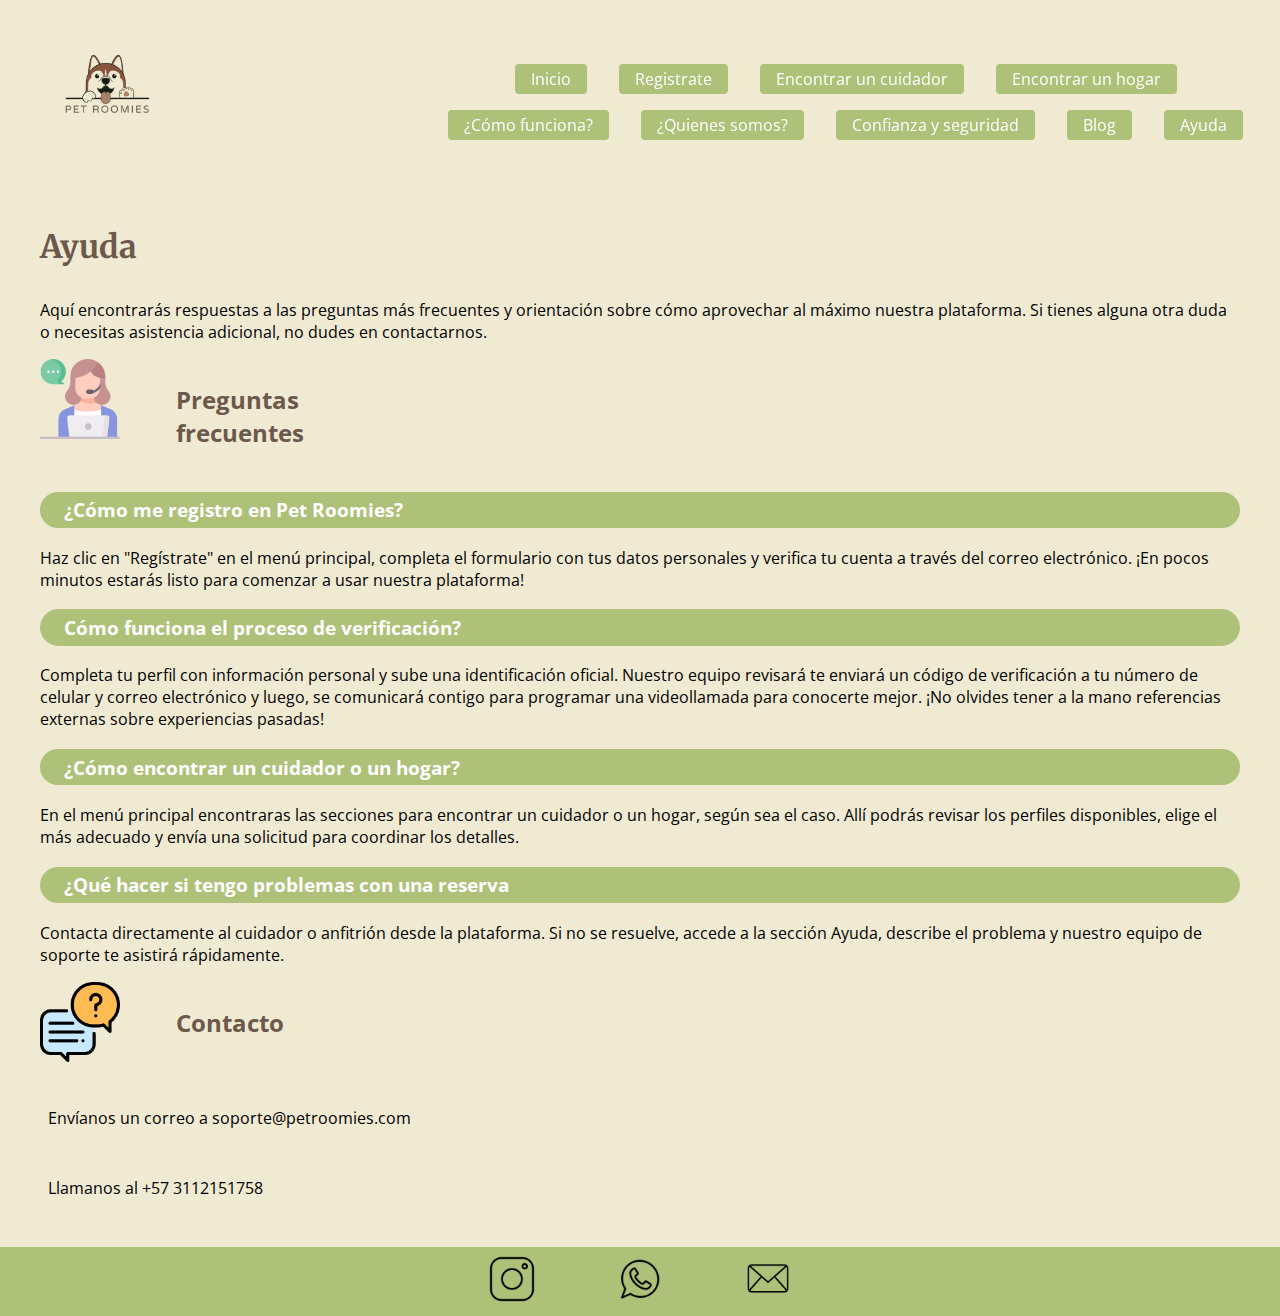
<file: ayuda.html>
<!DOCTYPE html>
<html lang="es">
    <head>
        <meta charset="UTF-8">
        <title> Pet Roomies </title> 
        <link href="css/estilos.css" rel="stylesheet" />
        <script src="javascript/menu.js" defer></script>
    
        <meta name="viewport" content="width=device-width, initial-scale=1, shrink-to-fit=no" />
    </head>
    <body>
         <header>
            <div class="contenedora">
             <div id="logo">
                <a href="index.html"> <img src="imagenes/logopetroomies.png" alt="Logo de pet roomies" /></a>
            </div>
            <nav class="navmenu">
                
                    <button
                      class="menu-btn"
                      type="button"
                      title="menu">
                      <div class="btn-linea"></div>
                      <div class="btn-linea"></div>
                      <div class="btn-linea"></div>
                    </button>
                
                
                <ul class="menu">
                    
                    <li class="nav-item"><a href="index.html">Inicio</a></li>
                    <li class="nav-item"><a href="registrate.html">Registrate</a></li>
                    <li class="nav-item"><a href="encontrar_cuidador.html">Encontrar un cuidador</a></li>
                    <li class="nav-item"><a href="encontrar_hogar.html">Encontrar un hogar</a></li>
                    <li class="nav-item"><a href="como_funciona.html">¿Cómo funciona?</a></li>
                    <li class="nav-item"><a href="quienes_somos.html">¿Quienes somos?</a></li>
                    <li class="nav-item"><a href="confianzayseguridad.html">Confianza y seguridad</a></li>
                    <li class="nav-item"><a href="blog.html">Blog</a></li>
                    <li class="nav-item"><a href="ayuda.html">Ayuda</a></li>
                </ul>
            </nav>
        </div>
        </header>
        <main>
            <h1>Ayuda</h1>
            <p>Aquí encontrarás respuestas a las preguntas más frecuentes y orientación sobre cómo aprovechar al máximo nuestra plataforma.
                Si tienes alguna otra duda o necesitas asistencia adicional, no dudes en contactarnos. </p>
            <section>
            <div class="icono_item">
                    <div>
                        <img src="imagenes/preguntasfrecuentes.png" alt="Icono de preguntas frecuentes" />
                    </div>
                    <div>
                    <h2>Preguntas frecuentes</h2>
                    </div>
            </div>
            <div>
                <div class="preguntafrecuente">
                    <h3>¿Cómo me registro en Pet Roomies?</h3>
                </div>
               
                <p>Haz clic en "Regístrate" en el menú principal, completa el formulario con tus datos personales y verifica tu cuenta a través del correo electrónico. ¡En pocos minutos estarás listo para comenzar a usar nuestra plataforma!</p>
            </div>
            <div>
                <div class="preguntafrecuente">
                    <h3>Cómo funciona el proceso de verificación?</h3>
                </div>
               
                <p>Completa tu perfil con información personal y sube una identificación oficial. Nuestro equipo revisará te enviará un código de verificación a tu número de celular y correo electrónico y luego, se comunicará contigo para programar una videollamada para conocerte mejor. ¡No olvides tener a la mano referencias externas sobre experiencias pasadas!</p>
            </div>
            <div>
                <div class="preguntafrecuente">
                    <h3>¿Cómo encontrar un cuidador o un hogar?</h3>
                </div>
               
                <p>En el menú principal encontraras las secciones para encontrar un cuidador o un hogar, según sea el caso. Allí podrás revisar los perfiles disponibles, elige el más adecuado y envía una solicitud para coordinar los detalles.</p>
            </div>
            <div>
                <div class="preguntafrecuente">
                    <h3>¿Qué hacer si tengo problemas con una reserva</h3>
                </div>
               
                <p>Contacta directamente al cuidador o anfitrión desde la plataforma. Si no se resuelve, accede a la sección Ayuda, describe el problema y nuestro equipo de soporte te asistirá rápidamente.</p>
            </div>
              
                    
            </section>
            <section>
            <div class="icono_item">
                    <div>
                        <img src="imagenes/contacto.png" alt="Icono de contacto" />
                    </div>
                    <div>
                    
                    <h2>Contacto</h2>
                    </div>
            </div>
                    <ul>
                    <li><p>Envíanos un correo a soporte@petroomies.com</p></li>
                    <li><p>Llamanos al +57 3112151758 </p></li>
                    </ul>
                </article>
            </section>
        </main>
        <footer>
            <ul class="footer">
                <li><img src="imagenes/instagram.png"/></li>
                
                <li><img src="imagenes/whatsapp.png"/></li>
                
                <li><img src="imagenes/mail.png"/></li>
        
                 
             </ul>
        </footer>
    </body>
    </html>
</file>
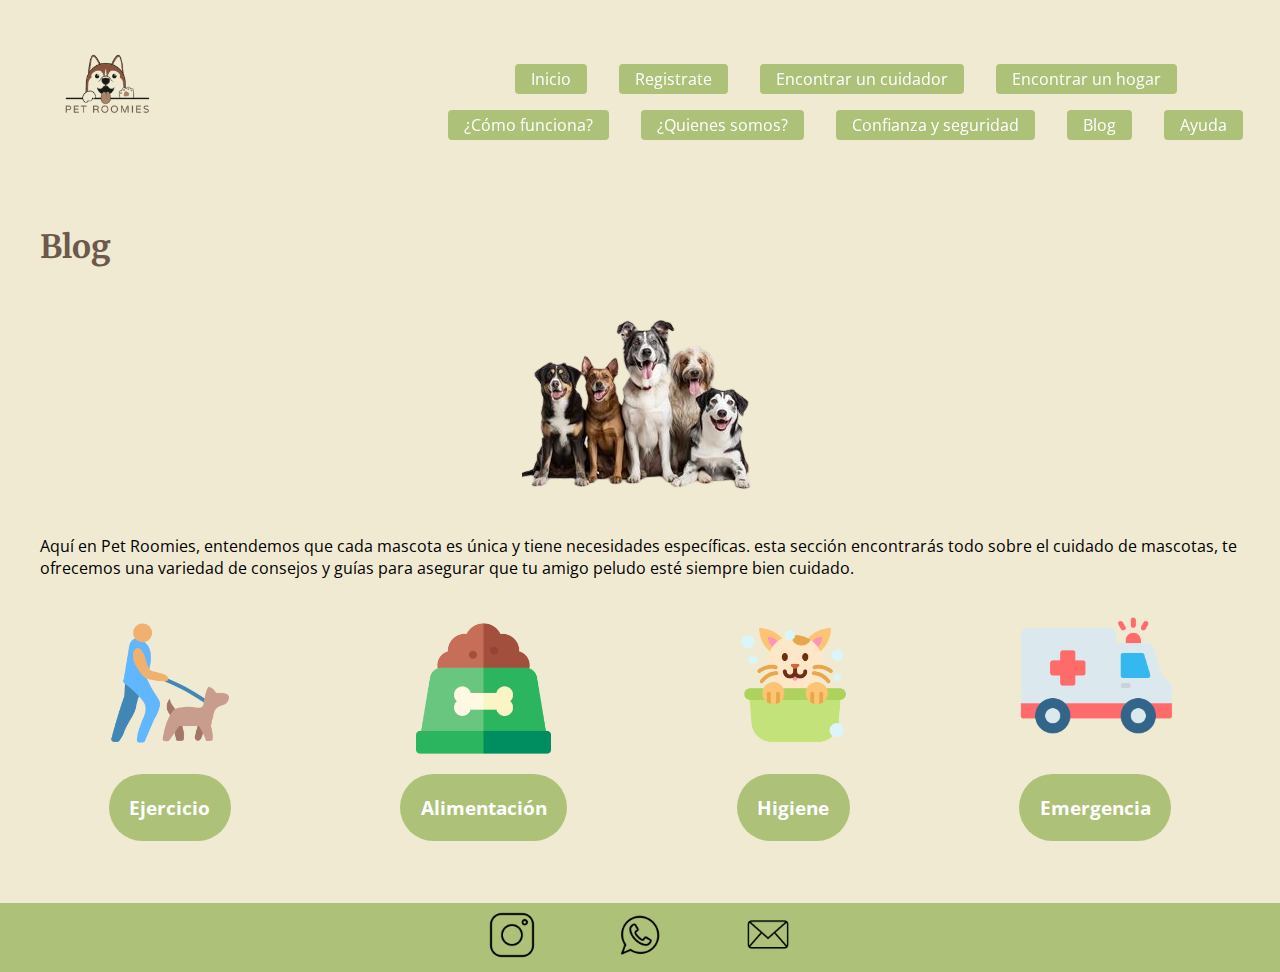
<file: blog.html>
<!DOCTYPE html>
<html lang="es">
    <head>
        <meta charset="UTF-8">
        <title> Pet Roomies </title> 
        <link href="css/estilos.css" rel="stylesheet" />
        <script src="javascript/menu.js" defer></script>
    
        <meta name="viewport" content="width=device-width, initial-scale=1, shrink-to-fit=no" />
    </head>
    <body>
         <header>
            <div class="contenedora">
             <div id="logo">
                <a href="index.html"> <img src="imagenes/logopetroomies.png" alt="Logo de pet roomies" /></a>
            </div>
            <nav class="navmenu">
                
                    <button
                      class="menu-btn"
                      type="button"
                      title="menu">
                      <div class="btn-linea"></div>
                      <div class="btn-linea"></div>
                      <div class="btn-linea"></div>
                    </button>
                
                
                <ul class="menu">
                    
                    <li class="nav-item"><a href="index.html">Inicio</a></li>
                    <li class="nav-item"><a href="registrate.html">Registrate</a></li>
                    <li class="nav-item"><a href="encontrar_cuidador.html">Encontrar un cuidador</a></li>
                    <li class="nav-item"><a href="encontrar_hogar.html">Encontrar un hogar</a></li>
                    <li class="nav-item"><a href="como_funciona.html">¿Cómo funciona?</a></li>
                    <li class="nav-item"><a href="quienes_somos.html">¿Quienes somos?</a></li>
                    <li class="nav-item"><a href="confianzayseguridad.html">Confianza y seguridad</a></li>
                    <li class="nav-item"><a href="blog.html">Blog</a></li>
                    <li class="nav-item"><a href="ayuda.html">Ayuda</a></li>
                </ul>
            </nav>
        </div>
        </header>
        <main>
            <h1>Blog</h1>
            <picture class="perrosrazas">
            <img src="imagenes/perros_variasrazas-removebg-preview.png" alt="Perros de diferentes razas" />
            </picture>
            <p>Aquí en Pet Roomies, entendemos que cada mascota es única y tiene necesidades específicas. esta sección encontrarás todo sobre el cuidado de mascotas, te ofrecemos una variedad de consejos y guías para asegurar que tu amigo peludo esté siempre bien cuidado. </p>
            
            <section id="seccion_blog">
                <article id="art1">
                    <div class="imagenesblog">
                        <img src="imagenes/ejercicio.png" alt="Ejercicio para mascotas" />
                    </div>
                    <div class="subrayado">
                    <h3><a href="ejercicio.html">Ejercicio</a></h3>
                    </div>
                </article>
                <article id="art2">
                    <div class="imagenesblogalimentacion">
                        <img src="imagenes/alimentacion.png" alt="Alimentación de mascotas" />
                    </div>
                    <div class="subrayado">
                    <h3><a href="alimentacion.html">Alimentación</a></h3>
                    </div>
                </article>
                <article id="art3">
                    <div class="imagenesblog">
                    <img src="imagenes/higiene.png" alt="Higiene en mascotas" />
                    </div>
                    <div class="subrayado">
                    <h3><a href="higiene.html">Higiene</a></h3>
                    </div>
                </article>
                <article art4>
                    <div class="imagenesblog">
                    <img src="imagenes/emergencia_animado.png" alt="Emergencia de mascotas" />
                    </div>
                    <div class="subrayado">
                    <h3><a href="emergencia.html">Emergencia</a></h3>
                    </div>
                </article>
                
            </section>
        </main>
        <footer>
            <ul class="footer">
                <li><img src="imagenes/instagram.png"/></li>
                
                <li><img src="imagenes/whatsapp.png"/></li>
                
                <li><img src="imagenes/mail.png"/></li>
        
                 
             </ul>
        </footer>
    </body>
    </html>
</file>
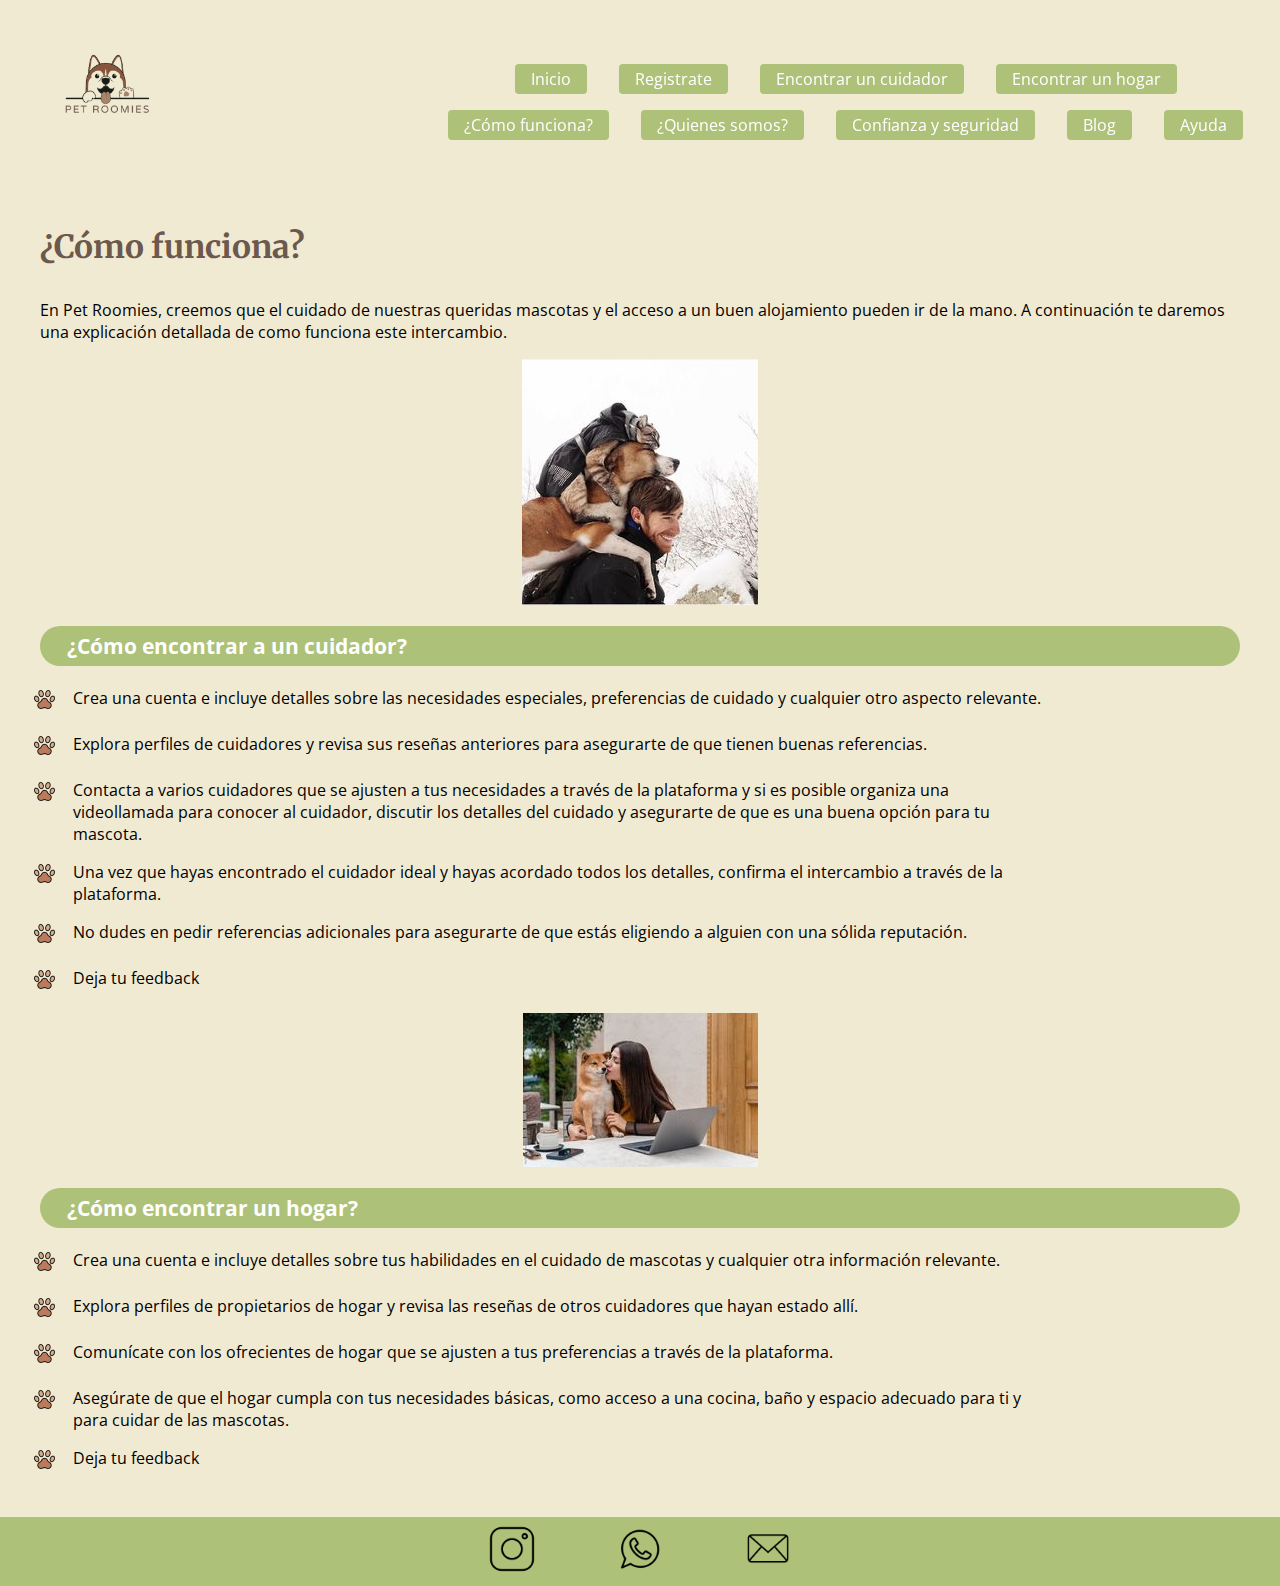
<file: como_funciona.html>
<!DOCTYPE html>
<html lang="es">
    <head>
        <meta charset="UTF-8">
        <title> Pet Roomies </title> 
        <link href="css/estilos.css" rel="stylesheet" />
        <script src="javascript/menu.js" defer></script>
    
        <meta name="viewport" content="width=device-width, initial-scale=1, shrink-to-fit=no" />
    </head>
    <body>
         <header>
            <div class="contenedora">
             <div id="logo">
                <a href="index.html"> <img src="imagenes/logopetroomies.png" alt="Logo de pet roomies" /></a>
            </div>
            <nav class="navmenu">
                
                    <button
                      class="menu-btn"
                      type="button"
                      title="menu">
                      <div class="btn-linea"></div>
                      <div class="btn-linea"></div>
                      <div class="btn-linea"></div>
                    </button>
                
                
                <ul class="menu">
                    
                    <li class="nav-item"><a href="index.html">Inicio</a></li>
                    <li class="nav-item"><a href="registrate.html">Registrate</a></li>
                    <li class="nav-item"><a href="encontrar_cuidador.html">Encontrar un cuidador</a></li>
                    <li class="nav-item"><a href="encontrar_hogar.html">Encontrar un hogar</a></li>
                    <li class="nav-item"><a href="como_funciona.html">¿Cómo funciona?</a></li>
                    <li class="nav-item"><a href="quienes_somos.html">¿Quienes somos?</a></li>
                    <li class="nav-item"><a href="confianzayseguridad.html">Confianza y seguridad</a></li>
                    <li class="nav-item"><a href="blog.html">Blog</a></li>
                    <li class="nav-item"><a href="ayuda.html">Ayuda</a></li>
                </ul>
            </nav>
        </div>
        </header>
        
        <main>
            <h1> ¿Cómo funciona? </h1>
            <p>En Pet Roomies, creemos que el cuidado de nuestras queridas mascotas y el acceso a un buen alojamiento pueden ir de la mano.
            A continuación te daremos una explicación detallada de como funciona este intercambio.
            </p>
            <section>
                <article>
                    <img src="imagenes/hombrenieveperroygato.jpeg" alt="Imagen de una mascota con su propietario" />
                </article>
                <div class="encontraruncuidador">
                    <h2>¿Cómo encontrar a un cuidador? </h2>

                </div>
                
                <section>
                <div class="contenedora_huella">
                    <div>
                        <img src="imagenes/huella_animada-2.png"/> 
                    </div>
                    <p> Crea una cuenta e incluye detalles sobre las necesidades especiales, preferencias de cuidado y cualquier otro aspecto relevante.</p>
                 </div>
                 <div class="contenedora_huella">
                    <div>
                        <img src="imagenes/huella_animada-2.png"/>  
                    </div>
                    <p>Explora perfiles de cuidadores y revisa sus reseñas anteriores para asegurarte de que tienen buenas referencias. </p>
                 </div>
                 <div class="contenedora_huella">
                    <div>
                        <img src="imagenes/huella_animada-2.png"/>  
                    </div>
                    <p>Contacta a varios cuidadores que se ajusten a tus necesidades a través de la plataforma y 
                        si es posible organiza una videollamada para conocer al cuidador,
                        discutir los detalles del cuidado y asegurarte de que es una buena opción para tu mascota.</p>
                 </div>
                 <div class="contenedora_huella">
                    <div>
                        <img src="imagenes/huella_animada-2.png"/> 
                    </div>
                    <p>Una vez que hayas encontrado el cuidador ideal y hayas acordado todos los detalles,
                        confirma el intercambio a través de la plataforma.</p>
                 </div>
                 <div class="contenedora_huella">
                    <div>
                        <img src="imagenes/huella_animada-2.png"/> 
                    </div>
                    <p>No dudes en pedir referencias adicionales
                        para asegurarte de que estás eligiendo a alguien con una sólida reputación. </p>
                 </div>
                 <div class="contenedora_huella">
                    <div>
                        <img src="imagenes/huella_animada-2.png"/> 
                    </div>
                    <p>Deja tu feedback</p>
                 </div>
                   
                </section>
                    
            </section>
            <section>
                <article>
                    <img src="imagenes/mujerencomputadorbesandosuperro.jpeg" alt="Imagen de una mascota con su cuidador" />
                </article>
            <div class="encontrarunhogar">
                    <h2>¿Cómo encontrar un hogar?</h2>
            </div>
                   
                
            <section>
            <div class="contenedora_huella">
                <div>
                    <img src="imagenes/huella_animada-2.png"/>   
                </div>
                <p>Crea una cuenta e incluye detalles sobre tus habilidades en el cuidado de mascotas y cualquier otra información relevante.</p>
            </div>
            <div class="contenedora_huella">
                <div>
                    <img src="imagenes/huella_animada-2.png"/>  
                </div>
                <p>Explora perfiles de propietarios de hogar y revisa las reseñas de otros cuidadores que hayan estado allí.</p></li>
            </div>
             <div class="contenedora_huella">
                <div>
                    <img src="imagenes/huella_animada-2.png"/> 
                </div>
                <p>Comunícate con los ofrecientes de hogar que se ajusten a tus preferencias a través de la plataforma.</p>
            </div>
            <div class="contenedora_huella">
                    <div>
                        <img src="imagenes/huella_animada-2.png"/>  
                    </div>
                    <p>Asegúrate de que el hogar cumpla con tus necesidades básicas, como acceso a una cocina, baño y espacio adecuado para ti
                        y para cuidar de las mascotas.</p>
            </div>
            <div class="contenedora_huella">
                    <div>
                        <img src="imagenes/huella_animada-2.png"/>  
                    </div>
                    <p>Deja tu feedback</p>
            </div>
                    
                    
            </section>

            </section>
        </main>
        <footer>
            
        </footer>
        <ul class="footer">
            <li><img src="imagenes/instagram.png"/></li>
            
            <li><img src="imagenes/whatsapp.png"/></li>
            
            <li><img src="imagenes/mail.png"/></li>
    
             
         </ul>
            
    </body>
    </html>
</file>
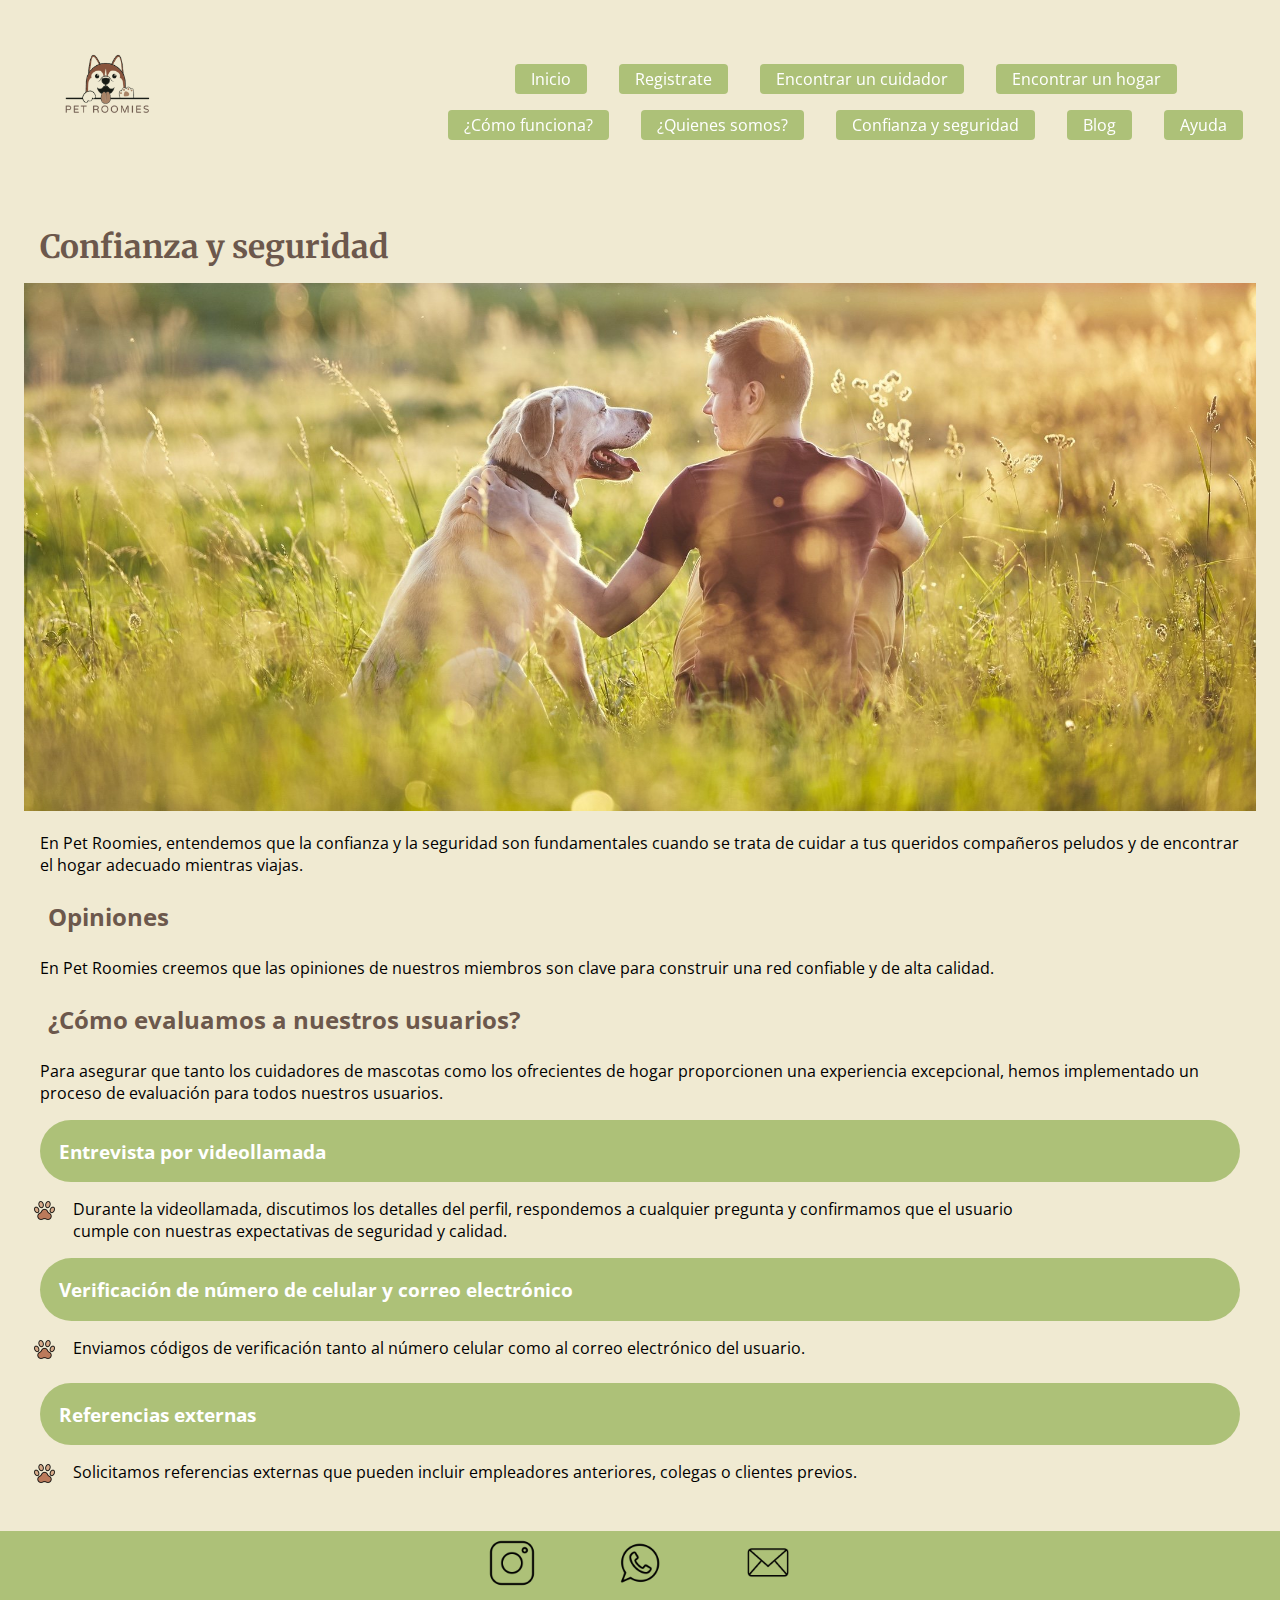
<file: confianzayseguridad.html>
<!DOCTYPE html>
<html lang="es">
    <head>
        <meta charset="UTF-8">
        <title> Pet Roomies </title> 
        <link href="css/estilos.css" rel="stylesheet" />
        <script src="javascript/menu.js" defer></script>
    
        <meta name="viewport" content="width=device-width, initial-scale=1, shrink-to-fit=no" />
    </head>
    <body>
         <header>
            <div class="contenedora">
             <div id="logo">
                <a href="index.html"> <img src="imagenes/logopetroomies.png" alt="Logo de pet roomies" /></a>
            </div>
            <nav class="navmenu">
                
                    <button
                      class="menu-btn"
                      type="button"
                      title="menu">
                      <div class="btn-linea"></div>
                      <div class="btn-linea"></div>
                      <div class="btn-linea"></div>
                    </button>
                
                
                <ul class="menu">
                    
                    <li class="nav-item"><a href="index.html">Inicio</a></li>
                    <li class="nav-item"><a href="registrate.html">Registrate</a></li>
                    <li class="nav-item"><a href="encontrar_cuidador.html">Encontrar un cuidador</a></li>
                    <li class="nav-item"><a href="encontrar_hogar.html">Encontrar un hogar</a></li>
                    <li class="nav-item"><a href="como_funciona.html">¿Cómo funciona?</a></li>
                    <li class="nav-item"><a href="quienes_somos.html">¿Quienes somos?</a></li>
                    <li class="nav-item"><a href="confianzayseguridad.html">Confianza y seguridad</a></li>
                    <li class="nav-item"><a href="blog.html">Blog</a></li>
                    <li class="nav-item"><a href="ayuda.html">Ayuda</a></li>
                </ul>
            </nav>
        </div>
        </header>
        <main>
            <h1>Confianza y seguridad</h1>
            <img src="imagenes/hombredeespaldaconperro_parque.jpeg" alt="Hombre acompañado de su perro en un parque" />
            <p>En Pet Roomies, entendemos que la confianza y la seguridad son fundamentales cuando se trata de cuidar a tus queridos compañeros peludos
                y de encontrar el hogar adecuado mientras viajas. </p>
            
            <section>
                <h2>Opiniones</h2>
                <div>
                   
                    <p>En Pet Roomies creemos que las opiniones de nuestros miembros son clave para construir una red confiable y de alta calidad.</p>
                   
                </div>
                <div> 
                    <h2>¿Cómo evaluamos a nuestros usuarios?</h2>
                    <p>Para asegurar que tanto los cuidadores de mascotas como los ofrecientes de hogar proporcionen una experiencia excepcional, hemos implementado un 
                    proceso de evaluación para todos nuestros usuarios.</p>
                    </div>
                <div class= "comoevaluamosalusuario">
                    <h3 > Entrevista por videollamada</h3>
                </div>
                <div class="contenedora_huella">
                    <div>
                        <img src="imagenes/huella_animada-2.png"/>
                    </div>
                    <p> Durante la videollamada, discutimos los detalles del perfil, respondemos a cualquier pregunta y confirmamos que el usuario cumple con nuestras expectativas de seguridad y calidad. </p> 
                </div>
                
                <div class="comoevaluamosalusuario">
                    <h3>Verificación de número de celular y correo electrónico</h3>
                </div>
                
                <div class="contenedora_huella">
                    <div>
                        <img src="imagenes/huella_animada-2.png"/>
                    </div>
                    <p>Enviamos códigos de verificación tanto al número celular como al correo electrónico del usuario.

                    </p> 
                </div>
                
                <div class="comoevaluamosalusuario">
                    <h3>Referencias externas</h3>
                </div>

                <div class="contenedora_huella">
                    <div>
                        <img src="imagenes/huella_animada-2.png"/>
                    </div>
                    <p> Solicitamos referencias externas que pueden incluir empleadores anteriores, colegas o clientes previos.</p> 
                </div>
            </section>
        </main>
        <footer>
            <ul class="footer">
                <li><img src="imagenes/instagram.png"/></li>
                
                <li><img src="imagenes/whatsapp.png"/></li>
                
                <li><img src="imagenes/mail.png"/></li>
        
                 
             </ul>
        </footer>
    </body>
    </html>
</file>
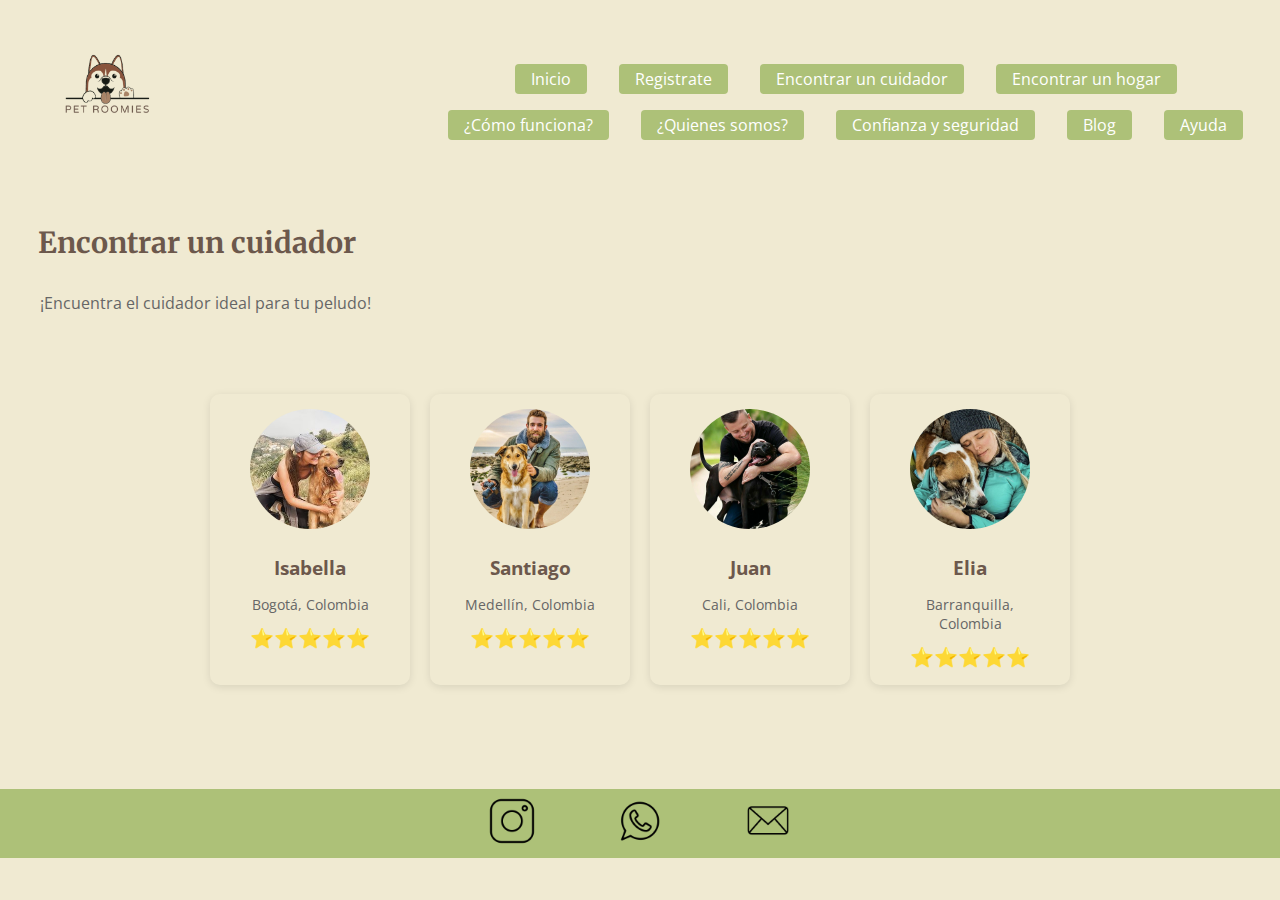
<file: encontrar_cuidador.html>
<!DOCTYPE html>
<html lang="es">
  <head>
    <meta charset="UTF-8">
    <title> Pet Roomies </title> 
    <link href="css/estilos.css" rel="stylesheet" />
    <script src="javascript/menu.js" defer></script>

    <meta name="viewport" content="width=device-width, initial-scale=1, shrink-to-fit=no" />
</head>
<body>
     <header>
        <div class="contenedora">
         <div id="logo">
            <a href="index.html"> <img src="imagenes/logopetroomies.png" alt="Logo de pet roomies" /></a>
        </div>
        <nav class="navmenu">
            
                <button
                  class="menu-btn"
                  type="button"
                  title="menu">
                  <div class="btn-linea"></div>
                  <div class="btn-linea"></div>
                  <div class="btn-linea"></div>
                </button>
            
            
            <ul class="menu">
                
                <li class="nav-item"><a href="index.html">Inicio</a></li>
                <li class="nav-item"><a href="registrate.html">Registrate</a></li>
                <li class="nav-item"><a href="encontrar_cuidador.html">Encontrar un cuidador</a></li>
                <li class="nav-item"><a href="encontrar_hogar.html">Encontrar un hogar</a></li>
                <li class="nav-item"><a href="como_funciona.html">¿Cómo funciona?</a></li>
                <li class="nav-item"><a href="quienes_somos.html">¿Quienes somos?</a></li>
                <li class="nav-item"><a href="confianzayseguridad.html">Confianza y seguridad</a></li>
                <li class="nav-item"><a href="blog.html">Blog</a></li>
                <li class="nav-item"><a href="ayuda.html">Ayuda</a></li>
            </ul>
        </nav>
    </div>
    </header>
        <main class="main">
            <section class="cuidador-section">
              <h1 class="cuidador-section__title">Encontrar un cuidador</h1>
              <p class="cuidador-section__subtitle">¡Encuentra el cuidador ideal para tu peludo!</p>
              
              <div class="cuidador-container">
                <!-- Tarjeta de cuidador -->
                <div class="cuidador-card">
                  <a href="perfil_isa.html">
                    <img class="cuidador-card__image" src="imagenes/isa_cuidadora.jpeg" alt="Isabella y perro">
                  </a>
                  <h3 class="cuidador-card__name">Isabella</h3>
                  <p class="cuidador-card__location">Bogotá, Colombia</p>
                  <div class="cuidador-card__rating">⭐⭐⭐⭐⭐</div>
                </div>
        
                <div class="cuidador-card">
                  <img class="cuidador-card__image" src="imagenes/santi_cuidador.JPG" alt="Santiago y perro">
                  <h3 class="cuidador-card__name">Santiago</h3>
                  <p class="cuidador-card__location">Medellín, Colombia</p>
                  <div class="cuidador-card__rating">⭐⭐⭐⭐⭐</div>
                </div>
        
                <div class="cuidador-card">
                  <img class="cuidador-card__image" src="imagenes/juan_cuidador.JPG" alt="Juan y perro">
                  <h3 class="cuidador-card__name">Juan</h3>
                  <p class="cuidador-card__location">Cali, Colombia</p>
                  <div class="cuidador-card__rating">⭐⭐⭐⭐⭐</div>
                </div>
        
                <div class="cuidador-card">
                  <img class="cuidador-card__image" src="imagenes/eli_cuidadora.JPG" alt="Elia y perro">
                  <h3 class="cuidador-card__name">Elia</h3>
                  <p class="cuidador-card__location">Barranquilla, Colombia</p>
                  <div class="cuidador-card__rating">⭐⭐⭐⭐⭐</div>
                </div>
                
              </div>

            </section>
          </main>
          <footer>
            <ul class="footer">
              <li><img src="imagenes/instagram.png"/></li>
              
              <li><img src="imagenes/whatsapp.png"/></li>
              
              <li><img src="imagenes/mail.png"/></li>

               
           </ul>
        
        </footer>
        </body>
        </html>
</file>
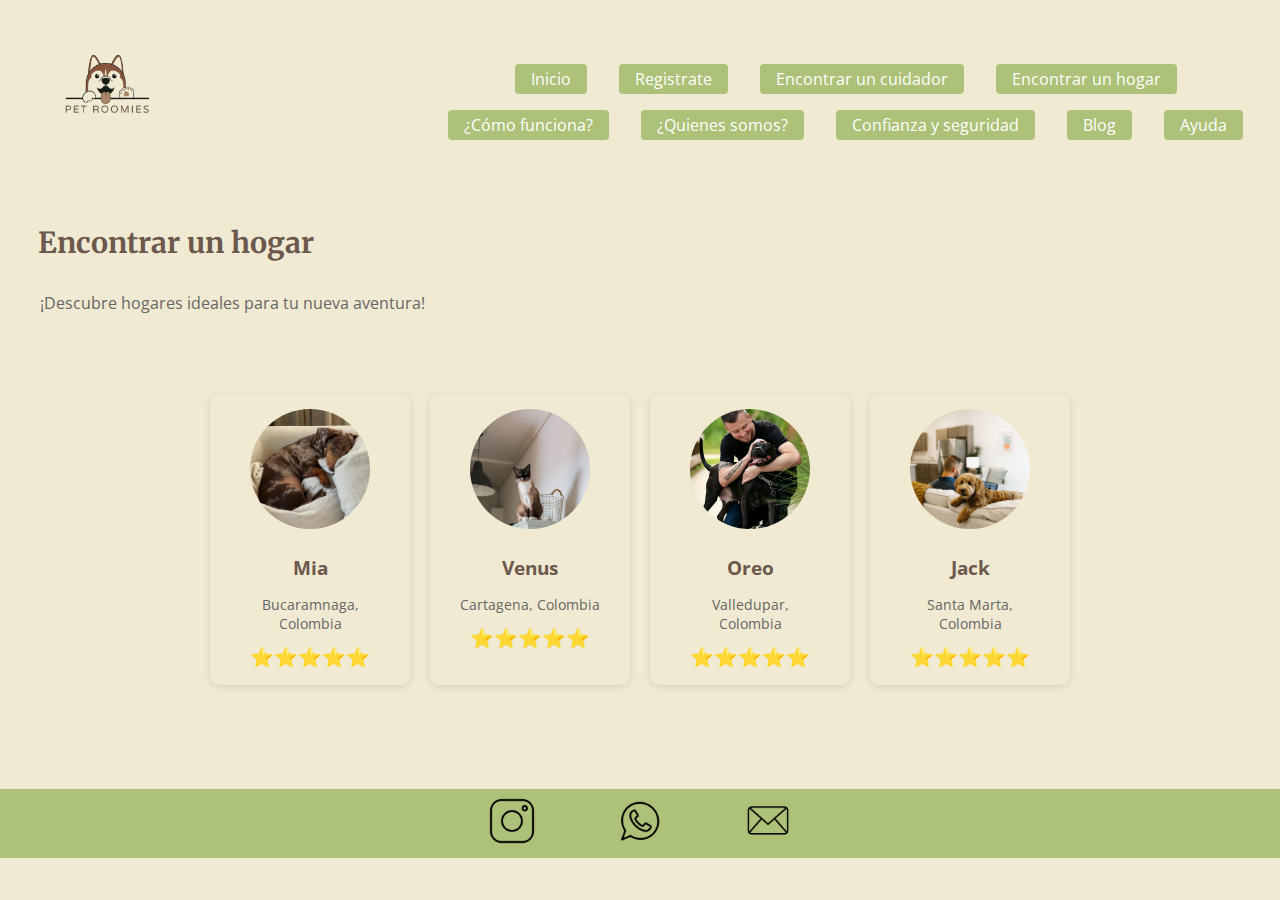
<file: encontrar_hogar.html>
<!DOCTYPE html>
<html lang="es">
<head>
    <meta charset="UTF-8">
    <title> Pet Roomies </title> 
    <link href="css/estilos.css" rel="stylesheet" />
    <script src="javascript/menu.js" defer></script>

    <meta name="viewport" content="width=device-width, initial-scale=1, shrink-to-fit=no" />
</head>
<body>
     <header>
        <div class="contenedora">
         <div id="logo">
            <a href="index.html"> <img src="imagenes/logopetroomies.png" alt="Logo de pet roomies" /></a>
        </div>
        <nav class="navmenu">
            
                <button
                  class="menu-btn"
                  type="button"
                  title="menu">
                  <div class="btn-linea"></div>
                  <div class="btn-linea"></div>
                  <div class="btn-linea"></div>
                </button>
            
            
            <ul class="menu">
                
                <li class="nav-item"><a href="index.html">Inicio</a></li>
                <li class="nav-item"><a href="registrate.html">Registrate</a></li>
                <li class="nav-item"><a href="encontrar_cuidador.html">Encontrar un cuidador</a></li>
                <li class="nav-item"><a href="encontrar_hogar.html">Encontrar un hogar</a></li>
                <li class="nav-item"><a href="como_funciona.html">¿Cómo funciona?</a></li>
                <li class="nav-item"><a href="quienes_somos.html">¿Quienes somos?</a></li>
                <li class="nav-item"><a href="confianzayseguridad.html">Confianza y seguridad</a></li>
                <li class="nav-item"><a href="blog.html">Blog</a></li>
                <li class="nav-item"><a href="ayuda.html">Ayuda</a></li>
            </ul>
        </nav>
    </div>
    </header>

    <main class="main">
        <section class="cuidador-section">
          <h1 class="cuidador-section__title">Encontrar un hogar</h1>
          <p class="cuidador-section__subtitle">¡Descubre hogares ideales para tu nueva aventura!</p>
          
          <div class="cuidador-container">
            <!-- Tarjeta de cuidador -->
            <div class="cuidador-card">
              <a href="perfil_mia.html">
                <img class="cuidador-card__image" src="imagenes/mia.jpg" alt="mia">
              </a>
              <h3 class="cuidador-card__name">Mia</h3>
              <p class="cuidador-card__location">Bucaramnaga, Colombia</p>
              <div class="cuidador-card__rating">⭐⭐⭐⭐⭐</div>
            </div>
    
            <div class="cuidador-card">
              <img class="cuidador-card__image" src="imagenes/venus.jpg" alt="venus">
              <h3 class="cuidador-card__name">Venus</h3>
              <p class="cuidador-card__location">Cartagena, Colombia</p>
              <div class="cuidador-card__rating">⭐⭐⭐⭐⭐</div>
            </div>
    
            <div class="cuidador-card">
              <img class="cuidador-card__image" src="imagenes/juan_cuidador.JPG" alt="Juan y perro">
              <h3 class="cuidador-card__name">Oreo</h3>
              <p class="cuidador-card__location">Valledupar, Colombia</p>
              <div class="cuidador-card__rating">⭐⭐⭐⭐⭐</div>
            </div>
    
            <div class="cuidador-card">
              <img class="cuidador-card__image" src="imagenes/jack.jpg" alt="Elia y perro">
              <h3 class="cuidador-card__name">Jack</h3>
              <p class="cuidador-card__location">Santa Marta, Colombia</p>
              <div class="cuidador-card__rating">⭐⭐⭐⭐⭐</div>
            </div>
            
          </div>

        </section>
      </main>
      <footer>
        <ul class="footer">
            <li><img src="imagenes/instagram.png"/></li>
            
            <li><img src="imagenes/whatsapp.png"/></li>
            
            <li><img src="imagenes/mail.png"/></li>

             
         </ul>
    
    </footer>
    </body>
    </html>
</file>
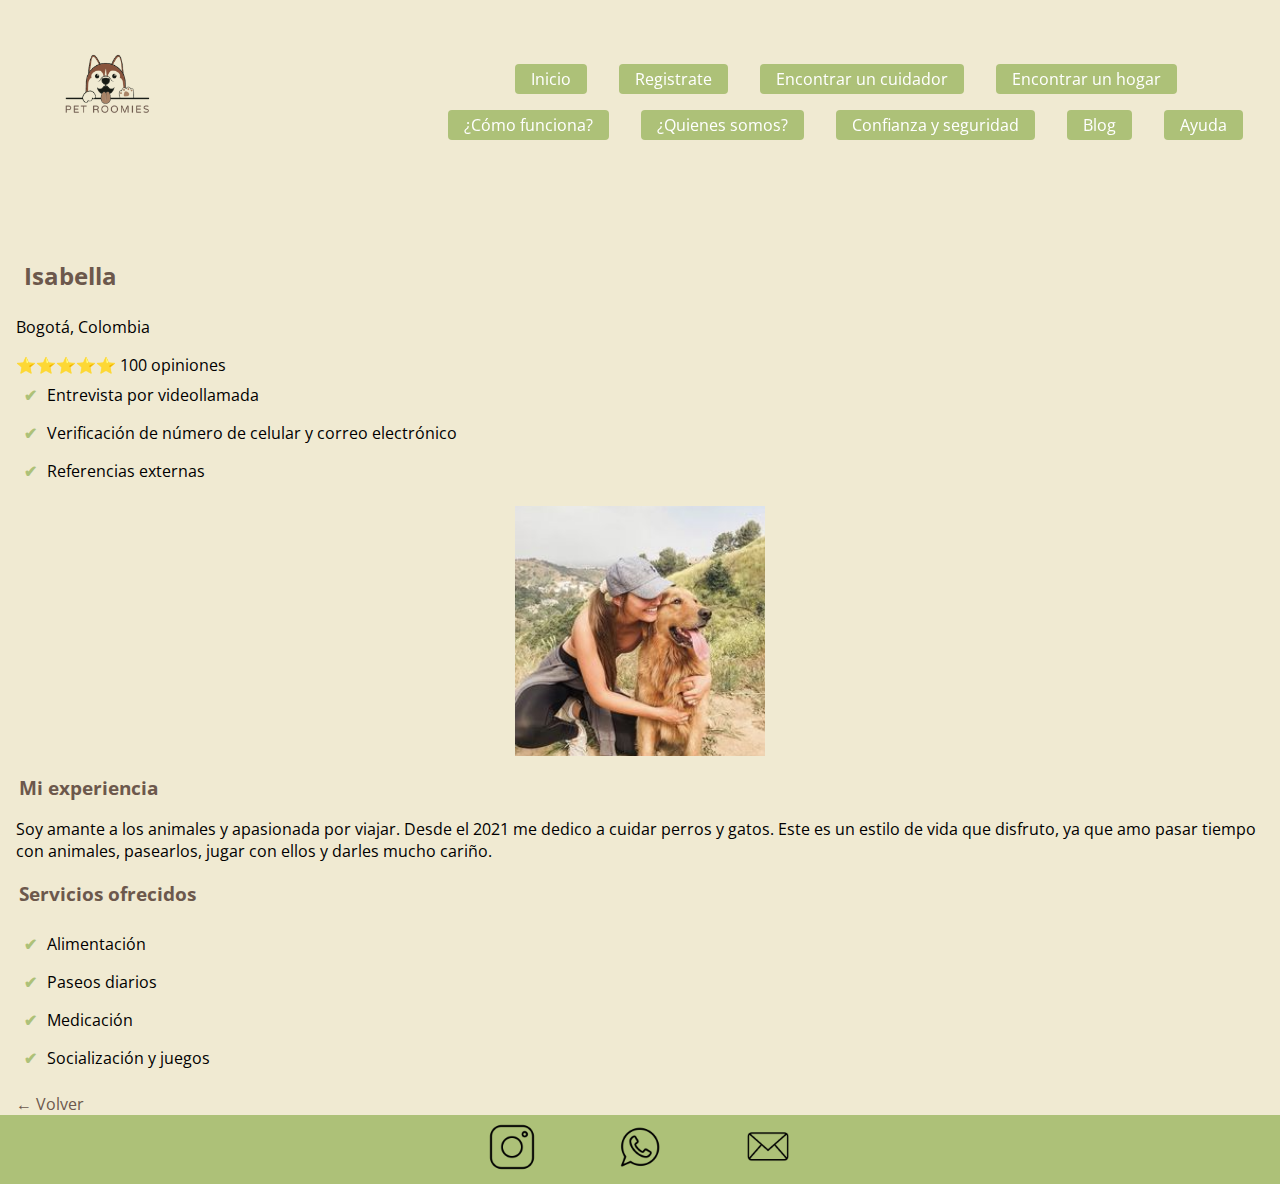
<file: perfil_isa.html>
<!DOCTYPE html>
<html lang="es">
    <head>
        <meta charset="UTF-8">
        <title> Pet Roomies </title> 
        <link href="css/estilos.css" rel="stylesheet" />
      
        <script src="javascript/menu.js" defer></script>

        <meta name="viewport" content="width=device-width, initial-scale=1, shrink-to-fit=no" />
    </head>
    <body>
      <header>
        <div class="contenedora">
         <div id="logo">
            <a href="index.html"> <img src="imagenes/logopetroomies.png" alt="Logo de pet roomies" /></a>
        </div>
        <nav class="navmenu">
            
                <button
                  class="menu-btn"
                  type="button"
                  title="menu">
                  <div class="btn-linea"></div>
                  <div class="btn-linea"></div>
                  <div class="btn-linea"></div>
                </button>
            
            
            <ul class="menu">
                
                <li class="nav-item"><a href="index.html">Inicio</a></li>
                <li class="nav-item"><a href="registrate.html">Registrate</a></li>
                <li class="nav-item"><a href="encontrar_cuidador.html">Encontrar un cuidador</a></li>
                <li class="nav-item"><a href="encontrar_hogar.html">Encontrar un hogar</a></li>
                <li class="nav-item"><a href="como_funciona.html">¿Cómo funciona?</a></li>
                <li class="nav-item"><a href="quienes_somos.html">¿Quienes somos?</a></li>
                <li class="nav-item"><a href="confianzayseguridad.html">Confianza y seguridad</a></li>
                <li class="nav-item"><a href="blog.html">Blog</a></li>
                <li class="nav-item"><a href="ayuda.html">Ayuda</a></li>
            </ul>
        </nav>
    </div>
    </header>


<main class="main"></main>
    <section class="perfil">
        <div class="perfil__info">
            <h2 class="perfil__name">Isabella</h2>
            <p class="perfil__location">Bogotá, Colombia</p>
            <div class="perfil__rating">
              ⭐⭐⭐⭐⭐ <span>100 opiniones</span>
              <ul class="perfil__verifications">
                <li>Entrevista por videollamada</li>
                <li>Verificación de número de celular y correo electrónico</li>
                <li>Referencias externas</li>
              </ul>
            </div>
    
      <div class="perfil__header">
        <img class="perfil__image" src="imagenes/isa_cuidadora.jpeg" alt="Isabella">
        
        
        </div>
      </div>
      <div class="perfil__details">
        <h3>Mi experiencia</h3>
        <p>
          Soy amante a los animales y apasionada por viajar. Desde el 2021 me dedico a cuidar perros y gatos.
          Este es un estilo de vida que disfruto, ya que amo pasar tiempo con animales, pasearlos, jugar con ellos 
          y darles mucho cariño.
        </p>
        <h3>Servicios ofrecidos</h3>
        <ul class="perfil__services">
            <li>Alimentación</li>
            <li>Paseos diarios</li>
            <li>Medicación</li>
            <li>Socialización y juegos</li>
          </ul>
      </div>
      <a href="encontrar_cuidador.html" class="perfil__back">← Volver</a>
    </section>
  </main>
  <footer>
    <ul class="footer">
      <li><img src="imagenes/instagram.png"/></li>
      
      <li><img src="imagenes/whatsapp.png"/></li>
      
      <li><img src="imagenes/mail.png"/></li>

       
   </ul>

</footer>
</body>
</html>
</file>
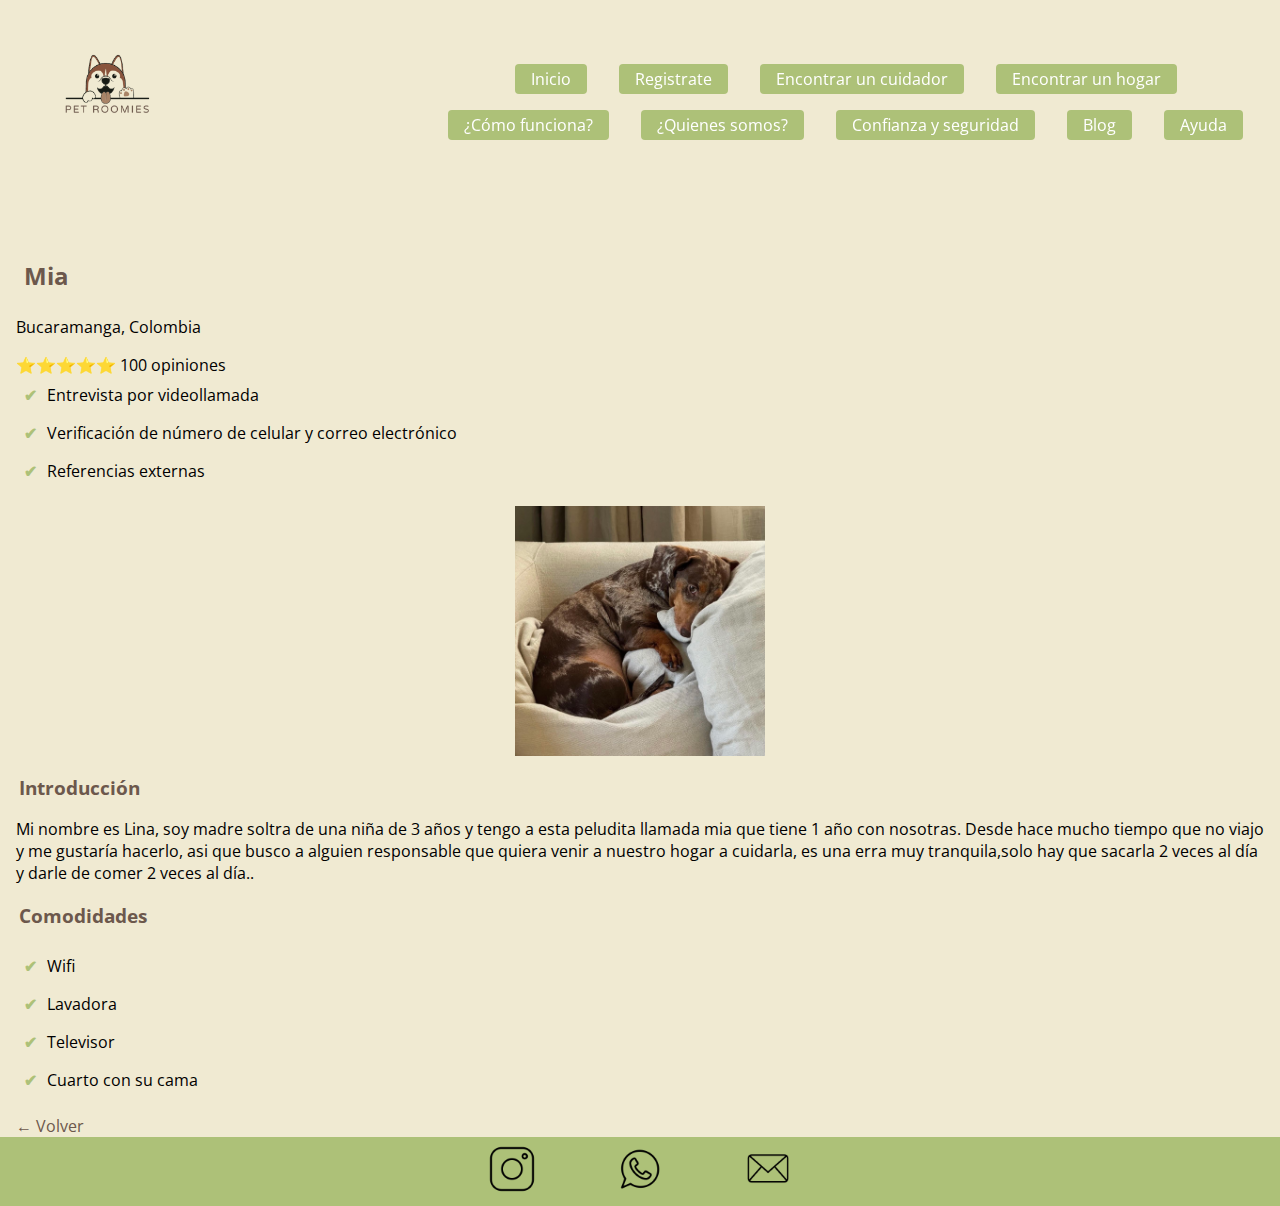
<file: perfil_mia.html>
<!DOCTYPE html>
<html lang="es">
    <head>
        <meta charset="UTF-8">
        <title> Pet Roomies </title> 
        <link href="css/estilos.css" rel="stylesheet" />
      
        <script src="javascript/menu.js" defer></script>

        <meta name="viewport" content="width=device-width, initial-scale=1, shrink-to-fit=no" />
    </head>
    <body>
      <header>
        <div class="contenedora">
         <div id="logo">
            <a href="index.html"> <img src="imagenes/logopetroomies.png" alt="Logo de pet roomies" /></a>
        </div>
        <nav class="navmenu">
            
                <button
                  class="menu-btn"
                  type="button"
                  title="menu">
                  <div class="btn-linea"></div>
                  <div class="btn-linea"></div>
                  <div class="btn-linea"></div>
                </button>
            
            
            <ul class="menu">
                
                <li class="nav-item"><a href="index.html">Inicio</a></li>
                <li class="nav-item"><a href="registrate.html">Registrate</a></li>
                <li class="nav-item"><a href="encontrar_cuidador.html">Encontrar un cuidador</a></li>
                <li class="nav-item"><a href="encontrar_hogar.html">Encontrar un hogar</a></li>
                <li class="nav-item"><a href="como_funciona.html">¿Cómo funciona?</a></li>
                <li class="nav-item"><a href="quienes_somos.html">¿Quienes somos?</a></li>
                <li class="nav-item"><a href="confianzayseguridad.html">Confianza y seguridad</a></li>
                <li class="nav-item"><a href="blog.html">Blog</a></li>
                <li class="nav-item"><a href="ayuda.html">Ayuda</a></li>
            </ul>
        </nav>
    </div>
    </header>


<main class="main"></main>
    <section class="perfil">
        <div class="perfil__info">
            <h2 class="perfil__name">Mia</h2>
            <p class="perfil__location">Bucaramanga, Colombia</p>
            <div class="perfil__rating">
              ⭐⭐⭐⭐⭐ <span>100 opiniones</span>
              <ul class="perfil__verifications">
                <li>Entrevista por videollamada</li>
                <li>Verificación de número de celular y correo electrónico</li>
                <li>Referencias externas</li>
              </ul>
            </div>
    
      <div class="perfil__header">
        <img class="perfil__image" src="imagenes/mia.jpg" alt="Isabella">
        
        
        </div>
      </div>
      <div class="perfil__details">
        <h3>Introducción</h3>
        <p>
            Mi nombre es Lina, soy madre soltra de una niña de 3 años y tengo a esta peludita llamada mia que tiene 1 año con nosotras. Desde hace mucho tiempo que no viajo y me gustaría hacerlo, asi que busco a alguien responsable que quiera venir a nuestro hogar a cuidarla, es una erra muy tranquila,solo hay que sacarla 2 veces al día y darle de comer 2 veces al día.. 
        </p>
        <h3>Comodidades</h3>
        <ul class="perfil__services">
            <li>Wifi</li>
            <li>Lavadora</li>
            <li>Televisor</li>
            <li>Cuarto con su cama</li>
          </ul>
      </div>
      <a href="encontrar_hogar.html" class="perfil__back">← Volver</a>
    </section>
  </main>
  <footer>
    <ul class="footer">
        <li><img src="imagenes/instagram.png"/></li>
        
        <li><img src="imagenes/whatsapp.png"/></li>
        
        <li><img src="imagenes/mail.png"/></li>

         
     </ul>

</footer>
</body>
</html>
</file>
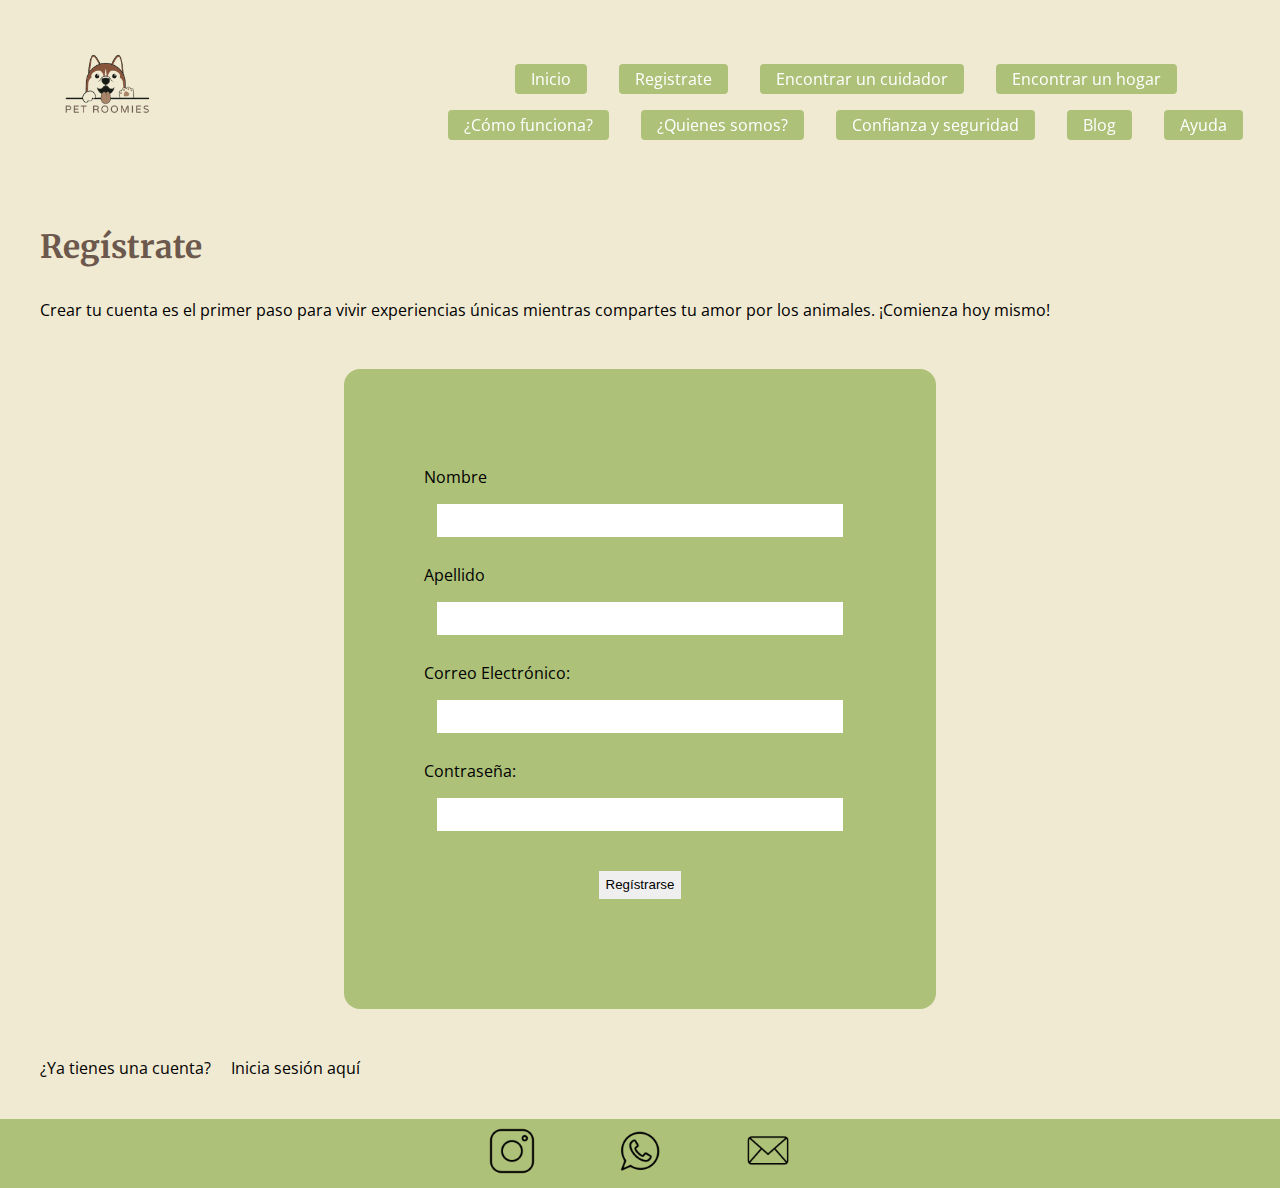
<file: registrate.html>
<!DOCTYPE html>
<html lang="es">
    <head>
        <meta charset="UTF-8">
        <title> Pet Roomies </title> 
        <link href="css/estilos.css" rel="stylesheet" />
        <script src="javascript/menu.js" defer></script>
        <script src="javascript/iniciarsesion.js"></script>

        <meta name="viewport" content="width=device-width, initial-scale=1, shrink-to-fit=no" />
    </head>
    <body>
         <header>
            <div class="contenedora">
             <div id="logo">
                <a href="index.html"> <img src="imagenes/logopetroomies.png" alt="Logo de pet roomies" /></a>
            </div>
            <nav class="navmenu">
                
                    <button
                      class="menu-btn"
                      type="button"
                      title="menu">
                      <div class="btn-linea"></div>
                      <div class="btn-linea"></div>
                      <div class="btn-linea"></div>
                    </button>
                
                
                <ul class="menu">
                    
                    <li class="nav-item"><a href="index.html">Inicio</a></li>
                    <li class="nav-item"><a href="registrate.html">Registrate</a></li>
                    <li class="nav-item"><a href="encontrar_cuidador.html">Encontrar un cuidador</a></li>
                    <li class="nav-item"><a href="encontrar_hogar.html">Encontrar un hogar</a></li>
                    <li class="nav-item"><a href="como_funciona.html">¿Cómo funciona?</a></li>
                    <li class="nav-item"><a href="quienes_somos.html">¿Quienes somos?</a></li>
                    <li class="nav-item"><a href="confianzayseguridad.html">Confianza y seguridad</a></li>
                    <li class="nav-item"><a href="blog.html">Blog</a></li>
                    <li class="nav-item"><a href="ayuda.html">Ayuda</a></li>
                </ul>
            </nav>
        </div>
        </header>
       
        <main>
        
            <div class="container" id="auth-container">
                
                <div class="form-container">
                    <div class="form-section" id="login-section">
                        <h1>Regístrate</h1>
                        <p> Crear tu cuenta es el primer paso para vivir experiencias únicas mientras compartes tu amor por los animales. ¡Comienza hoy mismo!</p>
                        <form id="login-form">
                            <label for="login-email">Nombre</label>
                            <input type="email" id="login-email" no required>

                            <label for="login-email">Apellido</label>
                            <input type="email" id="login-email" no required>

                            <label for="login-email">Correo Electrónico:</label>
                            <input type="email" id="login-email" required>
                            
                            <label for="login-password">Contraseña:</label>
                            <input type="password" id="login-password" required>
                            
                            <button type="submit">Regístrarse</button>
                        </form>
                        <p>¿Ya tienes una cuenta? <a href="#" id="show-register">Inicia sesión aquí</a></p>
                    </div>
        
                    <div class="form-section" id="register-section" style="display:none;">
                        <h1>Inicia sesión</h1>
                        <p>¡Bienvenido de nuevo a Pet Roomies! Ingresa a tu cuenta para acceder a todas las opciones que nuestra plataforma tiene para ti. ¡Es momento de continuar tu experiencia Pet Roomies!</p>
                        <form id="register-form">
                           
                            
                            <label for="register-email">Correo Electrónico:</label>
                            <input type="email" id="register-email" required>
                            
                            <label for="register-password">Contraseña:</label>
                            <input type="password" id="register-password" required>
                            
                            <button type="submit">Iniciar sesión</button>
                        </form>
                        <p>¿Ya tienes una cuenta? <a href="#" id="show-login">Inicia sesión aquí</a></p>
                    </div>
                </div>
            </div>
           
            
        </main>
</html>
<footer>
    <ul class="footer">
        <li><img src="imagenes/instagram.png"/></li>
        
        <li><img src="imagenes/whatsapp.png"/></li>
        
        <li><img src="imagenes/mail.png"/></li>

         
     </ul>

</footer>
</body>
</html>
</file>
<file: css/estilos.css>
@charset "utf-8" ;
@import url('https://fonts.googleapis.com/css2?family=Merriweather:ital,wght@0,300;0,400;0,700;0,900;1,300;1,400;1,700;1,900&family=Open+Sans:ital,wght@0,300..800;1,300..800&display=swap');

    
  
*{
    box-sizing: border-box; 
    margin: 0;
    padding: 0;
    border: 0;
 }
body{
        background-color: #f0ead2;
        
        font-family: 'open sans', sans-serif;
        min-height: 100vh;
        
 }
 
header{
    /* "pegado" al borde superior de la ventana */
    position: sticky;
    /* distancia 0 del borde */
    top: 0;
    /* capa superior arriba de casi todo */
    z-index: 8000;
      
        background-repeat: no-repeat;
        background-position: center;
        background-size: cover;     
       
}

img{
        max-width: 100%
 }

#logo{
    width: 60%;

}
a{
    text-decoration: none;
    color: black;
}
li{
    list-style: none;
}
h1, h2, h3 {
    color: #6c584c;
}
h1{
    font-family: "Merriweather", serif;
    padding: 0.5em;
    
}
p , a , h2, h3 {
    font-family: "Open Sans", sans-serif;
    margin: 1em;
   
}

figure {
  width: 60%; 
  display: flex;
  flex-direction: column;
  justify-content: center;
  
}
ul#encontrarcuidador_hogar a {
  margin: auto;
}
.imagengrande{
    width: 40%;
    
    margin: 1em;
}
article{
    display: flex;
    flex-direction: column;
    justify-content: center;
    align-items: center;
    
    
}
ul li{
    padding: 0.5em;
}
ul{

    height: auto;
}
ul#encontrarcuidador_hogar {
    display: flex;
    align-items: center;
    justify-content: center;
    gap: 2em;
    margin: 2em;
    padding: 2em;
        background-repeat: no-repeat;
        background-position: center;
        background-size: cover;
        background-image: url("../imagenes/perroenpasto.JPG");

}
ul#encontrarcuidador_hogar li {
    background-color: #adc178;
    padding: .5em;
    
}
ul#encontrarcuidador_hogar  a{
    color: white;
}
    
p#parrafo {
  text-align: center;
}
p#parrafo1 {
  text-align: center;
}
.footer{
    display: flex;
    justify-content: space-between;
    justify-content: center;

    background-color: #adc178;
}
.footer li{
width: 15%;
}


.encontraruncuidador {
    background-color: #adc178;
    border-radius: 2em;
    margin-inline: 1em;
}  
.encontraruncuidador h2 {
  color: white;
  padding: .3em;
  font-size: 1.3em;
}
.encontrarunhogar {
  background-color: #adc178;
  border-radius: 2em;
  margin-inline: 1em;
}  
.encontrarunhogar h2{
    color: white;
    padding: .3em;
  font-size: 1.3em;
}
.imagenesmias{
    width: 75%; 
    display: flex;
    flex-direction: row;
    justify-content: center;
    flex-wrap: wrap;

   
}
.vision {
    background-color: #adc178;
    margin-inline: 1em;
    border-radius: 1em;
   
}
.vision h2 {
  color: white;
  font-size: 1.3em;
  padding: .3em;
}
.mision {
    background-color: #adc178;
    margin-inline: 1em;
    border-radius: 1em;
    
}
.mision h2{
  color: white;
  font-size: 1.3em;
  padding: .3em;
}
.comoevaluamosalusuario {
  display: flex;
  background-color: #adc178;
  
  align-items: start;
  border-radius: 2em;
  margin-inline: 1em;
}
.comoevaluamosalusuario h3{
    color: white;
}

    

figure.item {
    width: 10%;
}
picture.perrosrazas {
    display: flex;
    justify-content: center;
}
.subrayado h3 {

  display: flex;
    background-color: #adc178;
    padding: .1em;
    align-items: start;
    border-radius: 2em;
    
}
.subrayado a{
    color: white;}
.imagenesblog{
    width: 50%; 
    display: flex;
    flex-direction: row;
    justify-content: center;
    flex-wrap: wrap;
}
.imagenesblogalimentacion{
    width: 40%; 
    height: 40%;
    display: flex;
    flex-direction: row;
    justify-content: center;
    flex-wrap: wrap;
}


.contenedora_huella{
    display: flex;
    margin-block: 1em;
    gap: 1em;
    margin-inline: .5em;
    text-align: left;
    
}
.contenedora_huella div{
    width: 25px;
}
.contenedora_huella p{
    width: 80%;
    margin: 0;
}
.icono_item{
    display: flex;
    margin-block: 1em;
}
    
.icono_item div{
    width: 80px;
    height: auto;
    margin-inline: 1em;


}
#centrado figure{
    align-items: center;
}
#seccion_index {
    display: grid;
    grid-template-areas: 
    "titulo"
    "art1"
    "art2"
    "art3";
}
#art1  {
    align-items: center;
}
#art2 {
    align-items: center;
}
#art3 {
    align-items: center;
}
h2 { grid-area: titulo; }
#art1        {grid-area: art1;}
#art2       { grid-area: art2; }
#art3      { grid-area: art3; }

.preguntafrecuente h3 {
  color: white;
  padding: .3em;
}
.preguntafrecuente {
  background-color: #adc178;
  border-radius: 2em;
  margin-inline: 1em;
}
/* ----------
   encabezado
   ---------- */

  
  /* caja que "limita" al logo y al menu */
  header .contenedora {
    display: flex; /* caja flexible */
    /* si los elementos "hijos" no caben en una fila,
       van a la fila siguiente */
    flex-wrap: wrap;
    
    /* elementos "hijos" separados en la horizontal */
    justify-content: space-between;
    
    /* elementos "hijos" centrados en la vertical */
    align-items: center;
  }
  
  #logo {
    display: flex; /* caja flexible */
    align-items: center; /* hijos centrados en la vertical */
    /* sale del fondo pero no parece */
    position: relative;
    /* capa superior, arriba de todo */
    z-index: 9999;
  }
  
  /* etiqueta img, pero SÓLO el logo */
  #logo img {
    width: 150px;
    margin: -1em .75em -1em 0;
    height: auto;
  }
  
  /* ----
     menu
     ---- */
  
  /* botón "hamburguesa" */
  .menu-btn {
    background:  #6C584C;
    border-radius: 50%;
    box-shadow: -5px 5px 5px hsl(180 100% 4% / 0.2);
    padding: .75rem;
    width: 3rem;
    aspect-ratio: 1;
    cursor: pointer;
    transition: all 0.3s ease-out; /* anima el "hover" */
  
    /* fijo, no "scrolea", no genera scroll */
    position: fixed;
    /* emplazamiento 1 renglón del borde superior */
    top: 1em;
    /* emplazamiento 1 renglón del borde derecho */
    right: 1em;
    /* en capa superior, casi arriba de todo */
    z-index: 9000;
  }
  
  /* cada barra de la "hamburguesa" */
  .menu-btn .btn-linea {
    width: 25px;
    height: 3px;
    margin: 4px 0 4px 0;
    background: #ffff;
    transition: all 0.3s ease-out;
    /* capa superior, pero no parece */
    position: relative;
    /* capa superior, casi arriba de todo */
    z-index: 9000;
  }
  
  /* cada barra, transformacion para formar la "X" */
  .menuVisible .menu-btn .btn-linea {
    transform: rotate(180deg);
  }
  /* Las tres barras para formar la "X" */
  .menuVisible .menu-btn .btn-linea:nth-child(1) {
    transform: rotate(45deg) translate(4px, 6px);
  }
  .menuVisible .menu-btn .btn-linea:nth-child(2) {
    opacity: 0;
  }
  .menuVisible .menu-btn .btn-linea:nth-child(3) {
    transform: rotate(-45deg) translate(4px, -6px);
  }
  
  /* menú propiamente dicho */
  nav.navmenu ul {
    background-color: #adc178;
    display: grid;
    place-items: center;
    place-content: center;
  
    /* sale del fondo, queda fijo */
    position: fixed;
    /* emplazamiento,
    estirado en toda la ventana */
    inset: 0;
    /* capa superior, arriba de casi todo */
    z-index: 8000;
    /* escondido "a la derecha" */
    translate: 100%;
    
    transition: all .6s ease; /* anima cuando "nav" NO tiene la clase "menuVisible" */
  }
  
  /* el menu cuando "nav" tiene la clase "menuVisible" */
  .menuVisible ul.menu {
    background-color: #adc178;
    transition: all .4s ease; /* anima cuando "nav" tiene la clase "menuVisible" */
    
    /* se muestra */
    translate: 0;
  }
  
  /* cada vínculo del menu */
  nav.navmenu > ul.menu li a {
    border-bottom: solid 3px hsl(0 0% 100% / 0.1);
    color: white;
    display: block;
    font-size: 1.5rem;
    margin-block-end: .5rem;
    width: min(70vw, 20rem); /* el valor menor entre el 40% del ancho de la ventana del navegador y 240px */
    text-align: center;
    
    padding: .5rem;
    text-decoration: none;
  }
  
  nav.navmenu > ul.menu  li a:hover {
    border-bottom: solid 3px hsl(0 0% 100% / 0.5);
    transition: all .3s;
  }
  
  









#carrusel-main {
  display: flex;
  flex-direction: column;
  align-items: center;
  position: relative; /* Para posicionar las flechas */
}


.carrusel {
    display: flex; /* Usar flexbox para alinear imágenes */
    justify-content: center; /* Centrar horizontalmente */
    align-items: center; /* Centrar verticalmente (en este caso, puede no ser necesario) */
    position: relative;
   
    overflow: hidden;
}

.imagen {
 
  display: none; /* Ocultamos todas las imágenes inicialmente */
  width: 50%; /* Mantiene el ancho del contenedor */
  height: 400px; /* Establece un alto fijo para todas las imágenes */
  object-fit: cover; /* Ajusta la imagen para cubrir el área sin distorsionar */
  
}

.imagen.active {
  display: block; /* Solo mostramos la imagen activa */
}

.arrow {
  background: #adc178;
  border: none;
  font-size: 30px; /* Tamaño de la flecha */
  cursor: pointer;
  position: absolute; /* Cambiado a absolute para posicionar sobre la imagen */
  top: 45%; /* Centrar verticalmente */
  transform: translateY(-50%);
  color: #fff; /* Color de la flecha */
  z-index: 1; /* Asegura que las flechas estén sobre la imagen */
}

#prev {
  left: 10px; /* Posición de la flecha izquierda */
  border-radius: 4em;
}

#next {
  right: 10px;
  border-radius: 4em;
}

form#login-form {
  display: flex;
  flex-direction: column;
  background-color: #adc178;
  margin: 1em;
  padding: 1em;
  border-radius: 1em;
  
}
form#register-form {
  display: flex;
  flex-direction: column;
  background-color: #adc178;
  margin: 1em;
  padding: 1em;
  border-radius: 1em;
  padding-top: 6.5em;
}
form#register-form {
  
  padding-bottom: 6.5em;
}
input#register-email {
  margin-block-end: 2em;
  height: 2.5em;
  margin-inline: 1em;
}
input#register-password {
  margin-block-end: 2em;
  height: 2.5em;
  margin-inline: 1em;
}


label {
    padding-block-end: 1em;
}
input#login-email {
    margin-block-end: 2em;
    height: 2.5em;
    margin-inline: 1em;
}
input#login-password{
    margin-block-end: 2em;
    height: 2.5em;
    margin-inline: 1em;
}
button {
    width: fit-content;
    margin-inline: auto;
    padding: .5em;
    margin-block: 1em;
}
.cuidador-section__title {
    font-size: 1.8rem;
    margin-bottom: 10px;
  }
  
  .cuidador-section__subtitle {
    font-size: 1rem;
    margin-bottom: 20px;
    color: #666;
  }
  
  .cuidador-container {
    display: flex;
    flex-wrap: wrap;
    justify-content: center;
    gap: 20px;
  }
  
  /* Tarjeta de cuidador */
  .cuidador-card {
    
    border-radius: 10px;
    box-shadow: 0 2px 8px rgba(0, 0, 0, 0.1);
    text-align: center;
    padding: 15px;
    width: 200px;
  }
  
  .cuidador-card__image {
    width: 120px; /* Tamaño fijo para todas las imágenes */
    height: 120px;
    border-radius: 50%; /* Hace que la imagen sea circular */
    object-fit: cover; /* Asegura que la imagen se adapte al círculo */
    object-position: center; /* Centra la imagen dentro del círculo */
    margin: 0 auto 10px; /* Centra y da espacio debajo */
   
  }
  
  .cuidador-card__name {
    font-size: 1.2rem;
    margin: 10px 0 5px;
  }
  
  .cuidador-card__location {
    font-size: 0.9rem;
    color: #666;
    margin-bottom: 10px;
  }
  
  .cuidador-card__rating {
    font-size: 1.2rem;
    color: #ffc107;
  }
   
  .perfil__rating {
    margin: 1em;
}
ul.perfil__services {
    margin: 1em;
}
.perfil__image {
    display: block; /* Convierte la imagen en un elemento de bloque */
    margin: 0 auto; /* Centra la imagen horizontalmente */
    
    width: 150px; /* Ajusta el tamaño de la imagen (opcional) */
    height: 150px; /* Mantén el tamaño proporcional */
    object-fit: cover; /* Asegura que la imagen no se deforme */
  }
  
  /* Para las verificaciones */
.perfil__verifications li::before {
    content: '✔'; /* Añade el chulo */
    color: #adc178; /* Color verde */
    margin-right: 10px; /* Espacio entre el chulo y el texto */
    font-weight: bold; /* Asegúrate de que se vea bien */
  }
  
  /* Para los servicios */
  .perfil__services li::before {
    content: '✔'; /* Añade el chulo */
    color: #adc178; /* Color naranja */
    margin-right: 10px; /* Espacio entre el chulo y el texto */
    font-weight: bold; /* Asegúrate de que se vea bien */
  }
  a.perfil__back {
    margin: 1em;
    padding: em;
    color: #6c584c;
}

  
@media (min-width: 40em) {
  main {
    padding: 1.5em;
}

   #seccion_index article {
    flex-direction: row;
   }
   p#parrafo1 {
    position: relative;
    right: 4.5em;
    text-align: left;
}
   body {
    background-color: #f0ead2;
    font-family: 'open sans', sans-serif;
    min-height: 100vh;
    display: flex;
    flex-direction: column;
}
form#register-form {
  padding-bottom: 6.5em;
  padding-inline: 4em;
  margin-inline: 10em;
  margin: 8.5em;
}
form#login-form {
  display: flex;
  flex-direction: column;
  background-color: #adc178;
  margin: 3em;
  padding: 1em;
  border-radius: 1em;
  margin-inline: 10em;
  height: 40em;
  padding-inline: 2em;
  justify-content: center;
}
   .vision {
    background-color: #adc178;
    border-radius: 1em;
    margin: 1em;
   }
   .mision {
    background-color: #adc178;
    border-radius: 1em;
    margin: 1em;
   }
    .footer {
      gap: 2em;
      
    
   }
   .footer li{
    width: 10%;
    }
    p#parrafo {
      text-align: left;
    }
    #seccion_blog  {
      display: grid;
      grid-template-areas: 
      
      "art1 art2"
      "art3 art4";
      align-items: end;
    }
    #seccion_index {
        display: flex; /* Utiliza flexbox para alinear artículos */
        flex-direction: column; /* Coloca los artículos en columna */
        align-items: center; /* Centra los artículos */
        padding-left: 20px; /* Ajusta el valor según lo necesites */
    }
    
    
    article {
      display: flex;
      align-items: center;
      margin-bottom: 20px;
      width: 100%;
      /* max-width: 600px; */
      justify-content: center;
  }
    
    figure {
        margin: 0; /* Elimina el margen por defecto */
        
    }
    
    figure img {
        width: 130px; /* Ajusta el ancho de las imágenes */
      
        object-fit: cover; /* Mantiene la proporción y recorta si es necesario */
        border-radius: 5px; /* Opcional: agrega esquinas redondeadas */
    }
    
    .arrow {
        background: #adc178;
        border: none;
        font-size: 50px; /* Tamaño de la flecha */
        cursor: pointer;
        position: absolute; /* Cambiado a absolute para posicionar sobre la imagen */
        top: 35%; /* Centrar verticalmente */
        transform: translateY(-50%);
        color: #fff; /* Color de la flecha */
        z-index: 1; /* Asegura que las flechas estén sobre la imagen */
      }
      
     /* el menú deja de ser fijo */
  header nav.navmenu {
    /* para que esté en capa superior pero que no parezca */
    position: relative;
  }

 
    
  /* botón "hamburguesa" oculto */
  .menu-btn {
    display: none;
  }

  /* menu visible */
  header nav.navmenu ul.menu,
  header .menuVisible ul.menu {
    /* caja flexible para menu horizontal*/
    display: flex;
    /* separación entre sus elementos */
    gap: .25em;

    /* para que esté en capa superior pero que no parezca */
    position: relative;

    /* elimina desplazamiento */
    translate: 0;

    /* elimina fondo */
    background-color: unset;
    flex-wrap: wrap;
  }
    
  /* items de lista  que contienen los vínculos del menu */
  header nav.navmenu ul.menu li {
    min-width: 4em; /* que no midan menos de: */
  }

  /* vínculos del menu principal */
  header nav.navmenu ul.menu li a {
    background-color:#adc178;
    border-radius: .25em ;
    color: white;
    font-size: 1rem;
    width: auto;
    padding: .25em 1em;
    text-align: center;
    display: block; /* para que sean "cajas" */
    margin-block-end: unset;
    border-block-end: unset;
  }
  
  /* cuando el cursor se posiciona sobre los vínculos */
  header nav.navmenu ul.menu li a:hover {
    background-color: white;
    color: #adc178;
    border-block-end: unset;
  }
  header .contenedora {
    display: flex;
    flex-direction: row;
    margin: 1em;
    flex-wrap: nowrap;
  }
  ul.menu {
    font-size: 0px;
  }
  .cuidador-container {
    display: flex;
    flex-wrap: wrap;
    gap: 20px;
    justify-content: center;
    flex-direction: row;
    margin: 5em;
    padding-inline: 5em;
}
.perfil__image {
  display: block;
  margin: 0 auto;
  width: 250px;
  height: 250px;
  object-fit: cover;
}

}
 
  
      
      
      


     

    

    @media (min-width: 60em) {
        #seccion_index {
          .contenedora {
            display: flex;
            justify-content: space-between;
            align-items: center;
        }
        
        /* Botón del menú (hamburguesa) */
        .menu-btn {
            display: none; /* Oculto en versión escritorio */
            flex-direction: column;
            justify-content: space-between;
            width: 30px;
            height: 20px;
            background: none;
            border: none;
            cursor: pointer;
        }
        
        .menu-btn .btn-linea {
            width: 100%;
            height: 3px;
            background-color: #333;
        }
        
        /* Menú de navegación */
        .navmenu {
            display: flex;
        }
        
        .menu {
            display: flex;
            list-style: none;
            margin: 0;
            padding: 0;
        }
        
        .menu li {
            margin: 0 15px;
        }
        
        .menu a {
            text-decoration: none;
            color: #333;
            font-weight: bold;
            transition: color 0.3s ease;
        }
        
        .menu a:hover {
            color: #007bff;
        }
            display: grid;
            grid-template-areas: 
            "titulo titulo titulo"
            "art1 art2 art3";
          
        }
        p#parrafo1 {
          position: relative;
          right: 1em;
          text-align: left;
      }
        #seccion_index article {
            
            flex-direction: column;
           }
           #seccion_blog  {
            display: grid;
            grid-template-areas: 
            
            "art1 art2  art3 art4";
           }
           .arrow {
            background: #adc178;
            border: none;
            font-size: 35px; /* Tamaño de la flecha */
            cursor: pointer;
            position: absolute; /* Cambiado a absolute para posicionar sobre la imagen */
            top: 50%; /* Centrar verticalmente */
            transform: translateY(-50%);
            color: #fff; /* Color de la flecha */
            z-index: 1; /* Asegura que las flechas estén sobre la imagen */
          }
          .imagengrande {
            width: 20%;
            margin: 1em;
            margin-bottom: 3em;
        }
    
       
        .footer{
            gap: 4em;
           }
        .footer li{
            width: 5%;
            }
            
            
             
            
            form#login-form {
              display: flex;
              flex-direction: column;
              background-color: #adc178;
              /* margin: 10em; */
              margin-inline: 20em;
              /* padding: 1em; */
              padding-inline: 5em;
              border-radius: 1em;
              /* justify-content: center; */
              align-content: flex-start;
          }
          article#art3 p{
            padding-bottom: 4em;
          }
      }
</file>
